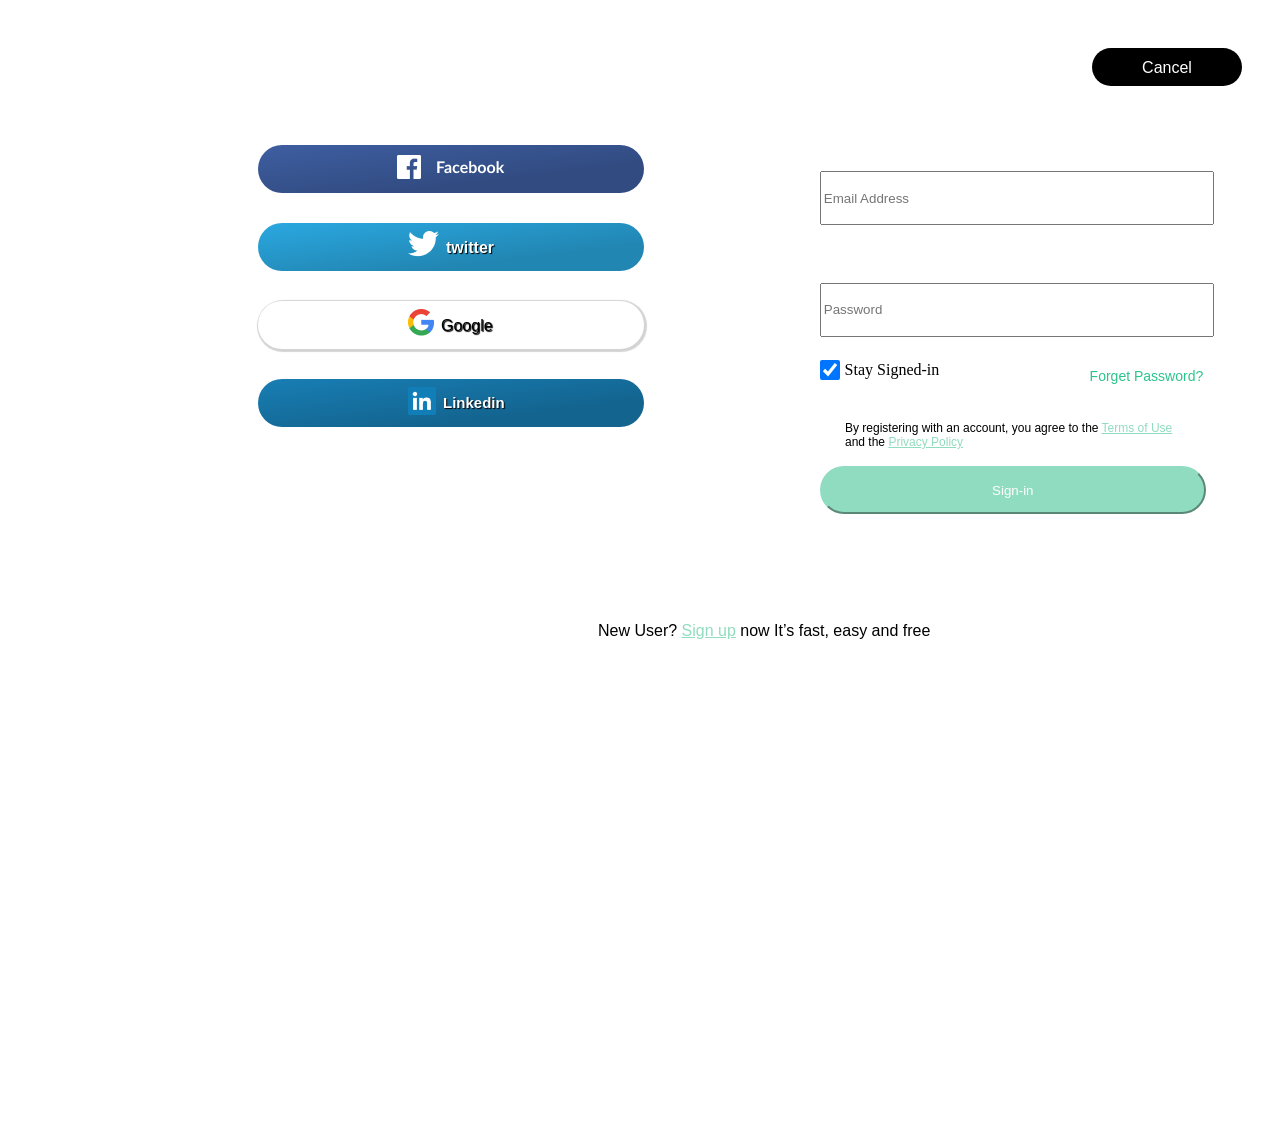
<file: index.html>
<!DOCTYPE html>
<html lang="en">
<head>
    <meta charset="UTF-8">
    <meta name="viewport" content="width=device-width, initial-scale=1.0">
    <title>Login</title>
    <link rel="stylesheet" href="styles.css">
</head>
<body>
    <div>
        
        <div id="top"> 
            <p class="mypara"> </p>
        <div id="backbtn">
            <button id="blackbtn" type="button">Cancel</button>
         </div>
        </div>
    <div id="wrapper">
   

        
     <div id="leftbox">
        
        <button id="lb1" type="button"
       
      />
        <img id="fbimg"
        src="./fbicon.png"
        alt="Facebook" />
           </button>
        <button id="lb2" type="button">
          <img id="timg"
          src="./twittericon.png"
          alt="twitter"  />  <p id="twtext"> twitter</p>
        </button>
        <button id="lb3" type="button">
          <img id="gimg"
          src="./googleicon.png"
          alt="Google"  />
          <p id="gtext"> Google </p> </button>
        <button id="lb4" type="button">
          <img id="limg" src="./linkedinicon.png" alt="Linkedin">
          <p id="ltext"> Linkedin </p>
        </button>


     </div>
     <div id="rightbox">

        <form action="" method="get" id="form-main">
            <div id="form-main1">
              <label for="name"> </label>
              <input type="text" name="name" id="name" placeholder="Email Address" required />
            </div>
            <div id="form-main2">
              <label for="email">  </label>
              <input type="password" name="email" id="email" placeholder="Password" required />
             
              
            </div>
            <div id="checkwrap"> <div id="checky">
                <input type="checkbox" id="scales1" name="scales" checked />
                <label1 for="scales">Stay Signed-in</label1>
               
              </div>
              <div>
                <p id="forget">Forget Password?</p>
              </div>
              
            </div>
            <div id="note">
                <p class="notice">
                    By registering with an account, you agree to the <a href="" id="terms">Terms of Use</a> and the <a href="" id="policy" >Privacy Policy</a> 
                   </p>
                  
        
            </div>
            <div id="form-main3">
              <input type="submit" value="Sign-in" id="subm" />
            </div>

          

          </form>
          


     </div>
    
    </div>
    <div id="signy">
        <p id="signup"> New User? <a href="signup.html"  id="signcol">Sign up</a> now It’s fast, easy and free</p>
     </div>
</div>
</body>
</html>
</file>
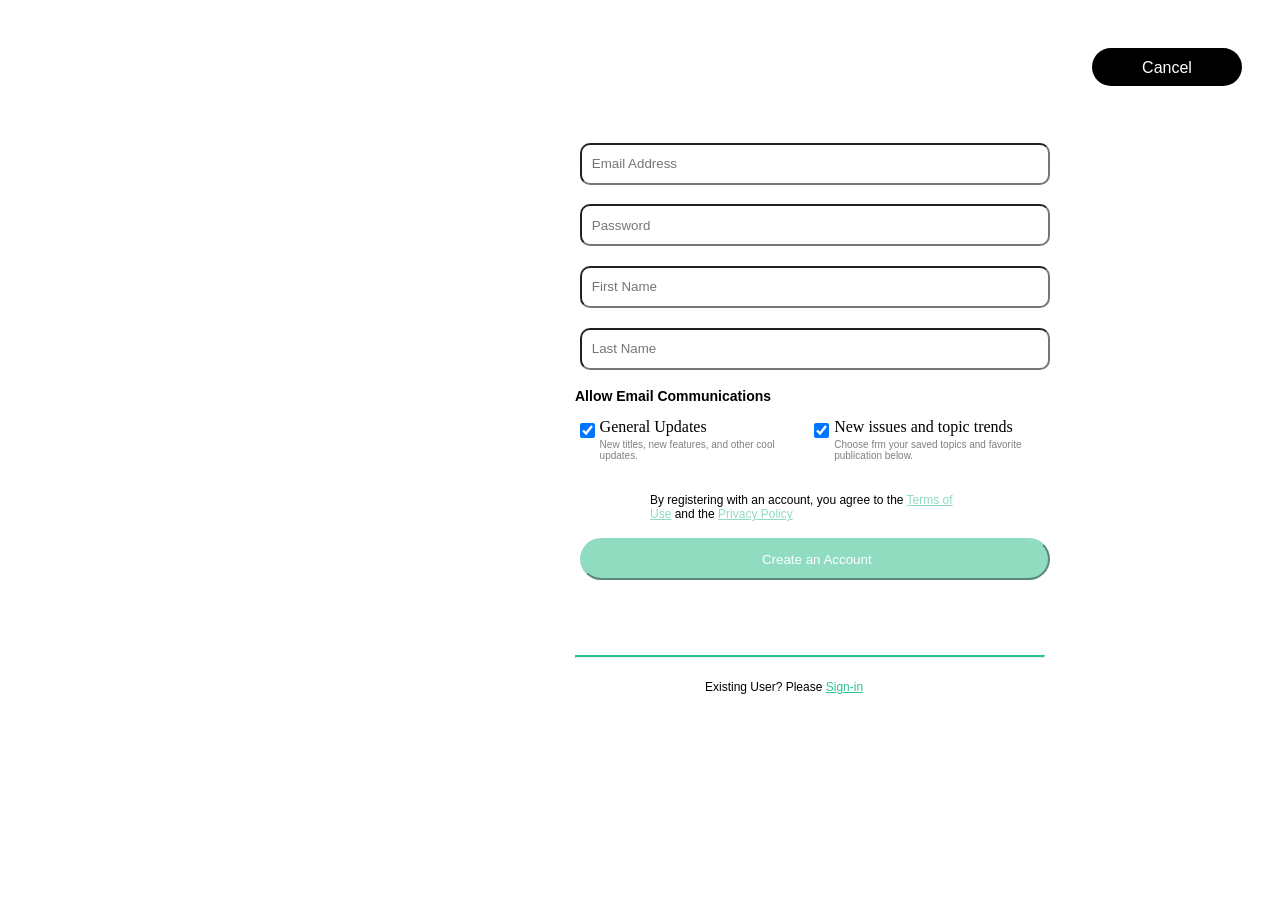
<file: signup.html>
<!DOCTYPE html>
<html lang="en">

<head>
    <meta charset="UTF-8">
    <meta name="viewport" content="width=device-width, initial-scale=1.0">
    <title>Signup</title>
    <link rel="stylesheet" href="signup.css">
</head>

<body>
    <div>
        <div id="top2">

            <p id="mypar2"></p>
            <div id="backbtn">
                <button id="blacbtn2" type="button">Cancel</button>
            </div>
        </div>
        <div id="instruction">
            <p id="instr">  </p>
        </div>
        <div id="signupform">
            <form action="" method="get" id="form-main">
                <div id="form-main1">
                    <label for="name"> </label>
                    <input type="text" name="name" id="name" placeholder="Email Address" required />
                </div>
                <div id="form-main2">
                    <label for="email"> </label>
                    <input type="password" name="email" id="email" placeholder="Password" required />
                    <div id="firstlast">
                        <div id="form-main2">
                            <label for="firstname"> </label>
                            <input type="text" name="Fisrt Name" id="firstname" placeholder="First Name" required />
                        </div>
                        <div id="form-main2">
                            <label for="lastname"> </label>
                            <input type="text" name="Last Name" id="lastname" placeholder="Last Name" required />
                        </div>
                    </div>


                    <p id="topinst">Allow Email Communications</p>
                    <div>
                        <div id="myid1">
                            <div id="gup">
                                <div id="checki2">
                                    <input type="checkbox" id="scale2" name="scales" checked />
                                    <label1 for="scales"> General Updates <p class="subinfo"> New titles, new features,
                                            and other cool updates.</p>
                                    </label1>

                                </div>

                            </div>
                            <div id="checkwrap">
                                <div id="checky">
                                    <input type="checkbox" id="scales1" name="scales" checked />
                                    <label1 for="scales">New issues and topic trends <p class="subinfo">Choose frm your
                                            saved topics and favorite publication below.</p>
                                    </label1>

                                </div>



                            </div>
                        </div>

                        <div id="note">
                            <p class="notice">
                                By registering with an account, you agree to the <a href="" id="terms">Terms
                                    of Use</a> and the <a href="" id="policy">Privacy Policy</a>
                            </p>


                        </div>
                        <div id="form-main3">
                            <input type="submit" value="Create an Account" id="subm" />
                        </div>

                        <div id="info">
                            <p id="information">
                                
                            </p>


                        </div>
                        <hr id="hline">

                        <div id="lastinf">
                            <p id="Lastthing">
                                Existing User? Please <a href="" id="sign"> Sign-in</a>
                            </p>

            </form>


        </div>
    </div>
</body>

</html>
</file>
<file: styles.css>
.mypara{
   margin-left: 600px;
   font-weight: bold;
   font-size: 25px;
   margin-top: 50px;
}

#top{
    display: flex;
    justify-content:space-between;

}
#backbtn{
    margin-right: 30px;
    margin-top: 40px;
    
}
#wrapper{
    display: flex;
    align-items: center;
    margin-top: 20px;
    margin-left: 250px;
   height: 500px;
}
#leftbox{
    display: inline-block;
    height: 500px;
    width: 500px;
    padding-top: 78px;
   
  
}

#rightbox{
    height: 490px;
    width: 500px;
    padding-left: 100px;
    padding-top: 15px;
   
   
}

#lb1{
    border: 0;
    width:386px;
    height: 48px;
    line-height: 2.5;
    padding: 0 20px;
    font-size: 1rem;
    text-align: center;
    color: #fff;
    text-shadow: 1px 1px 1px #000;
    border-radius: 138px;
    background-color:#3E5EA1;
    background-image: linear-gradient(to top left, rgba(0, 0, 0, 0.2), rgba(0, 0, 0, 0.2) 30%, rgba(0, 0, 0, 0));
   
}
#lb2{
    display: flex;
    
    margin-top: 30px;
    border: 0;
    width:386px;
    height: 48px;
    line-height: 2.5;
    padding: 0 20px;
    font-size: 1rem;
    text-align: center;
    color: #fff;
    text-shadow: 1px 1px 1px #000;
    border-radius:138px;
    background-color:#2AA8E0;
    background-image: linear-gradient(to top left, rgba(0, 0, 0, 0.2), rgba(0, 0, 0, 0.2) 30%, rgba(0, 0, 0, 0));
   
}

#lb3{
    display: flex;
    margin-top: 30px;
    border: 0;
    width:386px;
    height: 48px;
    line-height: 2.5;
    padding: 0 20px;
    font-size: 1rem;
    text-align: center;
    color: black;
    text-shadow: 1px 1px 1px #000;
    border-radius:138px;
    background-color: white;
    box-shadow:  1px 1px 1px 2px #D3D3D3;
   
}

#lb4{
    display: flex;
    margin-top: 30px;
    border: 0;
    width:386px;
    height: 48px;
    line-height: 2.5;
    padding: 0 20px;
    font-size: 1rem;
    text-align: center;
    color: #fff;
    text-shadow: 1px 1px 1px #000;
    border-radius:138px;
    background-color: #187EB4;
    background-image: linear-gradient(to top left, rgba(0, 0, 0, 0.2), rgba(0, 0, 0, 0.2) 30%, rgba(0, 0, 0, 0));
   
}

form.form-main {
    display: table;
  }
  
  div.form-example {
    display: table-row;
  }
  
  label,
  input {
    display: table-cell;
    margin-bottom: 10px;
    width: 386px;
    height: 48px;
    
  }
  
  label {
    padding-right: 10px;
   
  }
   
  p,
label {
  font:
    1rem 'Fira Sans',
    sans-serif;
}

input {
  margin: 0.3rem;
}

#scales{
    height: 22px;
    width: 22px;
    background-color: #2BC48C;
    font-size: 8px;
}
#checky{
    display: flex;
}

#forget{
    font-size: 14px;
    padding-left: 35px;
    padding-top: 12px;
    color: #2BC48C;
    
}
#checkwrap{
    display: flex;
}
#scales1{
    width: 20px;
}
label1{
    width:210px;
  padding-top: 19px;

}

#note{
    height: 50px;
    width: 400px;
}
  
.notice{
    font-size: 12px;
    padding-left: 30px;
    padding-right: 30px;
    padding-top: 10px;
    padding-bottom: 10px;
    margin-bottom: 10px;
}
#form-main3{
    border-radius: 50px;
}
#subm{
    border-radius: 50px;
    background-color: #90DCC0;
    color: white;
    border-color: #90DCC0;
}

#signup{
    margin-left: 590px;
    padding-bottom: 70px;
}
#signy{
   padding-bottom: 400px;

}
#signcol{
   color: #90DCC0;
   

}
#terms{
    color: #90DCC0;
}
#policy{
    color: #90DCC0;
}
#blackbtn{
    border: 0;
    margin-right: 0px;
    width:150px;
    height: 38px;
    line-height: 2.5;
    padding: 0 20px;
    font-size: 1rem;
    text-align: center;
    color: #fff;
    text-shadow: 1px 1px 1px #000;
    border-radius: 138px;
    background-color: black;
    background-image: linear-gradient(to top left, rgba(0, 0, 0, 0.2), rgba(0, 0, 0, 0.2) 30%, rgba(0, 0, 0, 0));
}

#timg{
    padding-top: 8px;
    font-size: 5px;
     padding-left: 130px;
}
#fbimg{
    padding-top: 10px;
    size: 7px;
}

#twtext{
    padding-top: 0px;
    padding-left: 7px;
    font-size: 16px;
    font-weight: bold;
}

#gimg{
    padding-top: 8px;
    font-size: 5px;
     padding-left: 130px;
}
#gtext{
    padding-top: 0px;
    padding-left: 7px;
    font-size: 16px;
   
}

#limg{
    padding-top: 8px;
    font-size: 5px;
     padding-left: 130px;
}

#ltext{
    padding-top: 0px;
    padding-left: 7px;
    font-size: 15px;
    font-weight: bold;
}
</file>
<file: signup.css>
* {box-sizing: border-box}

#top2{
    display: flex;
    justify-content:space-between;

}
#mypar2{
    margin-left: 650px;
   font-weight: bold;
   font-size: 25px;
   margin-top: 50px;
}
#backbtn{
    margin-right: 30px;
    margin-top: 40px;
}
#blacbtn2{
    border: 0;
    margin-right: 0px;
    width:150px;
    height: 38px;
    line-height: 2.5;
    padding: 0 20px;
    font-size: 1rem;
    text-align: center;
    color: #fff;
    text-shadow: 1px 1px 1px #000;
    border-radius: 138px;
    background-color: black;
    background-image: linear-gradient(to top left, rgba(0, 0, 0, 0.2), rgba(0, 0, 0, 0.2) 30%, rgba(0, 0, 0, 0));
}
#instruction{
    height: 10px;
    margin-bottom: 17px;
}
#instr{
    padding-left: 700px;
    font-weight: bold;
    font-size: 15px;
    padding-bottom: 10px;
}
#signupform{
    padding-left: 567px;
    width: 800px;
    height: 600px;
}
#firstlast{
   
    width: 100px;
    padding-right: 600px;
   

}
form{
    height: 200px;
}
form.form-main {
    display: table;
  }
  
  div.form-example {
    display: table-row;
  }
  
 
  label{
    display: table-cell;
    margin-bottom: 5px;
    width: 470px;
    height: 10px;
    border-radius: 10px;
    
  } 
  
  input {
    display: table-cell;
    padding-left: 10px;
    margin-top: 16px;
    margin-bottom: 10px;
    width: 470px;
    height: 42px;
    border-radius: 10px;
    
  }
  
  label {
    padding-right: 10px;
   
  }
   
  p,
label {
  font:
    1rem 'Fira Sans',
    sans-serif;
}

input {
  margin: 0.3rem;
}

#scales{
    height: 19px;
    width: 19px;
    background-color: #2BC48C;
    font-size: 8px;
}
#checky{
    display: flex;
}


    

#checkwrap{
    display: flex;
}
#scales1{
    width: 15px;
    height: 15px;
}
label1{
    width:210px;
 

}

#note{
    height: 50px;
    width: 400px;
}
  
.notice{
    font-size: 12px;
    padding-left: 75px;
   
    padding-top: 10px;
    padding-bottom: 10px;
    margin-bottom: 10px;
}
#form-main3{
    border-radius: 50px;
}
#subm{
    border-radius: 50px;
    background-color: #90DCC0;
    color: white;
    border-color: #90DCC0;
}
#signup{
    margin-left: 590px;
    padding-bottom: 70px;
}
#signy{
   padding-bottom: 400px;

}
#signcol{
   color: #90DCC0;
   

}
#terms{
    color: #90DCC0;
}
#policy{
    color: #90DCC0;
}

#scale2{
    width: 15px;
    height: 15px;
}
#gup{
    display: flex;
}
#checki2{
 display: flex;
}
#info{
    height: 50px;
    width: 400px;
}
#information{
    font-size: 12px;
    padding-left: 90px;
   
    padding-top: 10px;
    padding-bottom: 10px;
    margin-bottom: 10px;
}
#hline{
    width: 470px;
    padding-left: 15px;
    border-top: 2px solid #2BC48C;
}
#lastinf{
    padding-left: 80px;
    height: 50px;
    width: 400px;
}
#Lastthing{
    font-size: 12px;
    padding-left: 50px;
   
    padding-top: 10px;
    padding-bottom: 10px;
    margin-bottom: 10px;
}
.subinfo{
    font-size: 10px;
    color: grey;
    padding-top: 0px;
    margin-top: 3px;
}
#sign{
    color: #2BC48C;
}
#topinst{
    font-size: 14px;
    font-weight: bold;
}
#myid1{
    display: flex;
}
</file>
